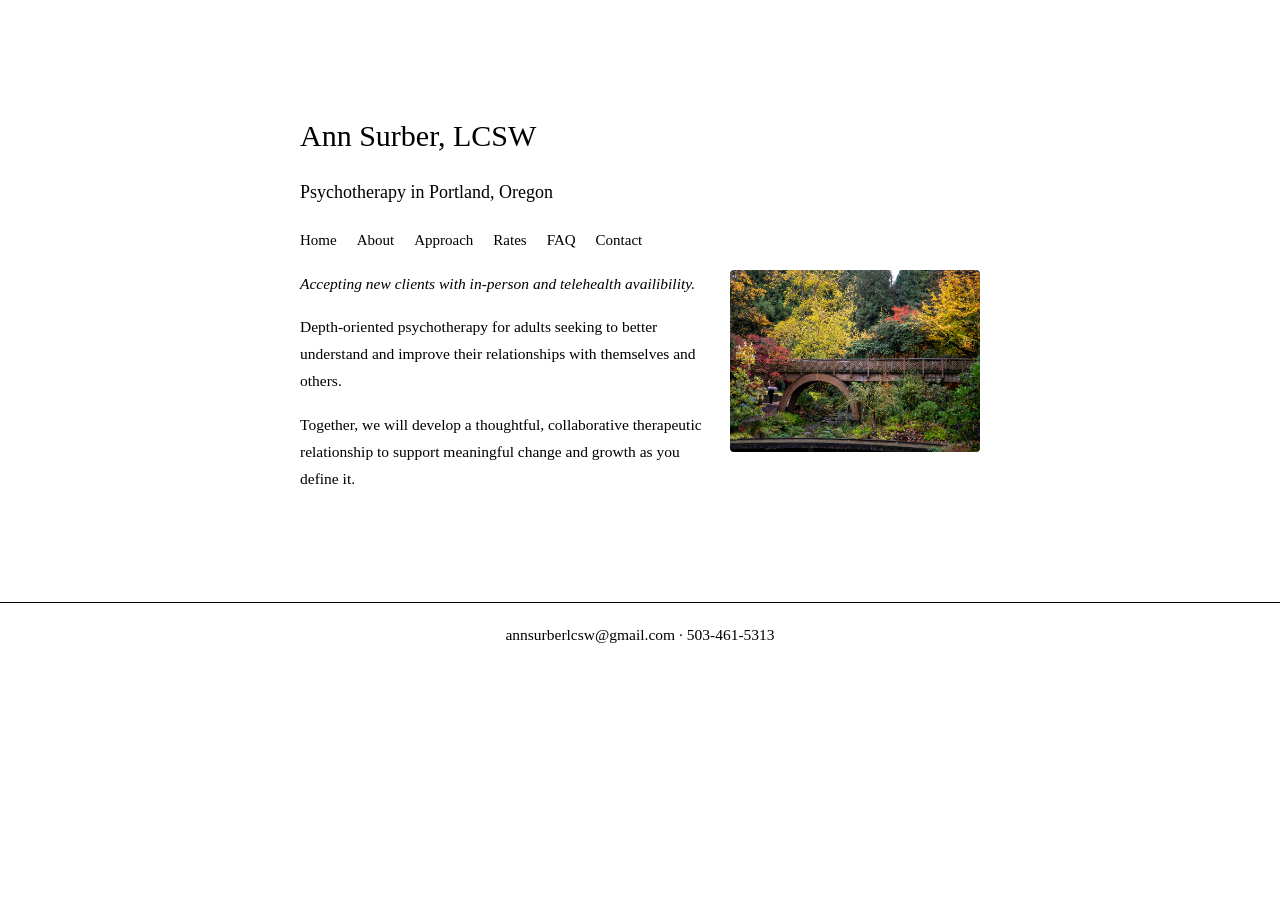
<file: index.html>
<!DOCTYPE html>
<html>
<head>
  <meta name="viewport" content="width=device-width, initial-scale=1.0">
  <meta charset="utf-8">

  <title>Ann Surber, LCSW | Psychotherapy in Portland, Oregon</title>

  <!-- SEO description -->
  <meta name="description" content="Psychodynamic psychotherapy for adults in Oregon and Illinois. In-person in Portland and telehealth available." />

  <!-- Open Graph (controls mobile/social previews) -->
  <meta property="og:title" content="Ann Surber, LCSW | Psychotherapy in Portland, Oregon" />
  <meta property="og:description" content="Psychodynamic psychotherapy for adults in Oregon and Illinois. In-person in Portland and telehealth available." />
  <meta property="og:type" content="website" />

  <link rel="stylesheet" href="style.css">
</head>

<body>

<div class="container">

  <h1>Ann Surber, LCSW</h1>

  <p class="subtitle">Psychotherapy in Portland, Oregon</p>

  <nav>
    <a href="index.html">Home</a>
    <a href="about.html">About</a>
    <a href="services.html">Approach</a>
    <a href="rates.html">Rates</a>
    <a href="faq.html">FAQ</a>
    <a href="contact.html">Contact</a>
  </nav>

  <!-- IMAGE + TEXT MUST SHARE SAME FLOW AREA -->
  <img src="garden.png" class="header-image" alt="Garden image">

  <p><em>Accepting new clients with in-person and telehealth availibility.</em></p> 

  <p>
    Depth-oriented psychotherapy for adults seeking to better understand and improve their relationships with themselves and others.
  </p>

  <p>
    Together, we will develop a thoughtful, collaborative therapeutic relationship to support meaningful change and growth as you define it.
  </p>

</div>

<footer class="site-footer">
  <p>
    <a href="mailto:annsurberlcsw@gmail.com">annsurberlcsw@gmail.com</a> · 503-461-5313
  </p>
</footer>

</body>
</html>
</file>
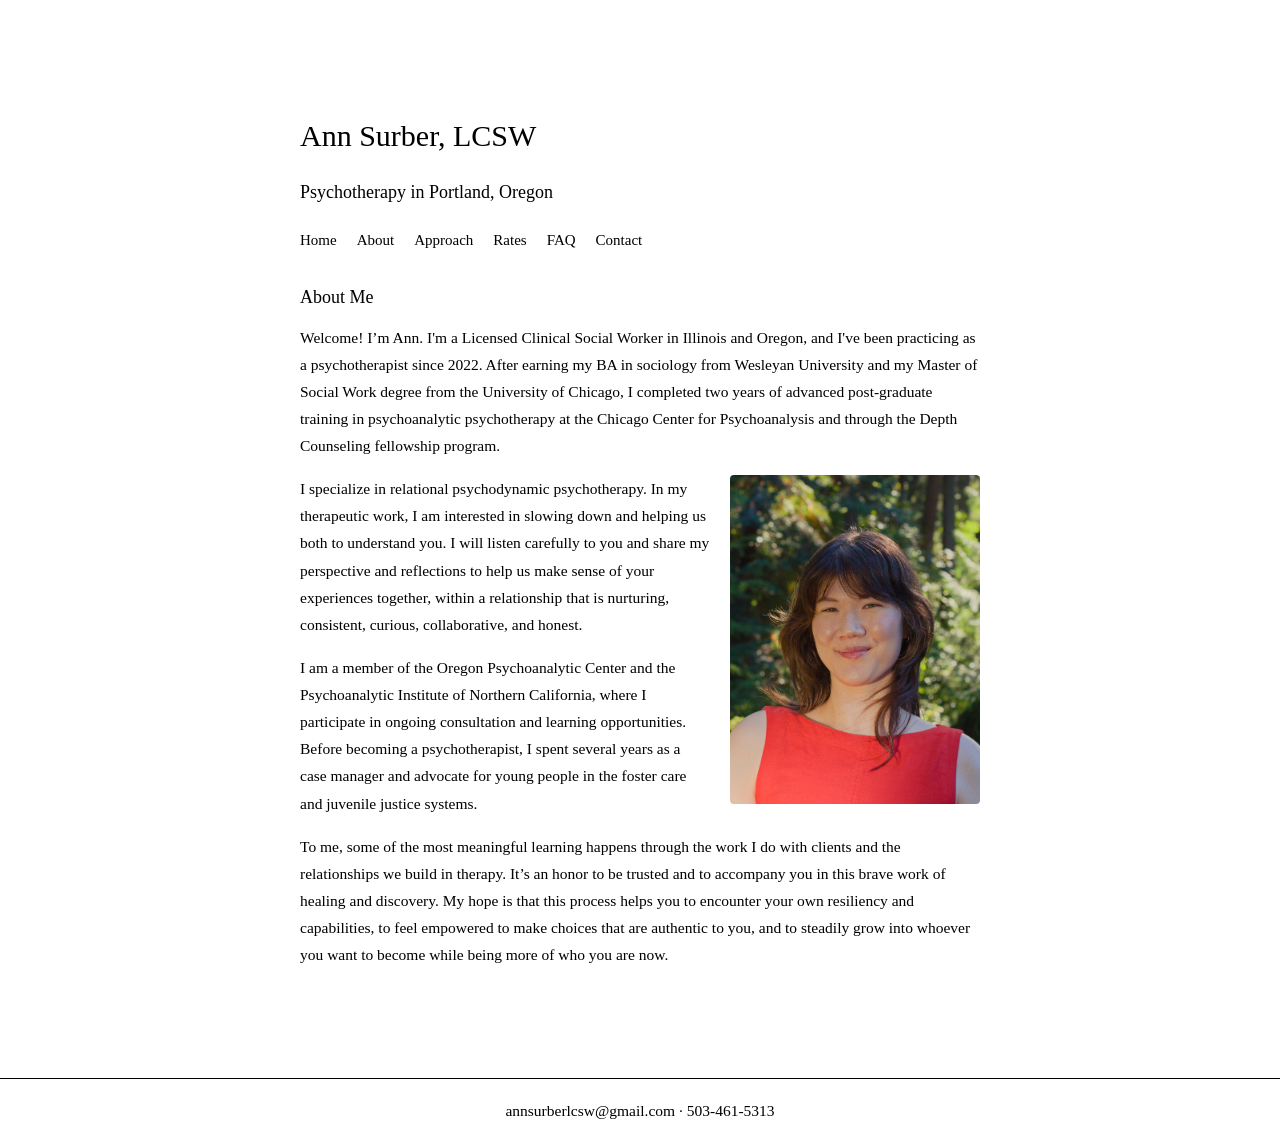
<file: about.html>
<!DOCTYPE html>
<html>
<head>
  <meta name="viewport" content="width=device-width, initial-scale=1.0">
  <meta charset="utf-8">
<title>About | Ann Surber, LCSW Psychotherapist in Portland</title>
  <link rel="stylesheet" href="style.css">
</head>

<body>

<div class="container">

  <h1>Ann Surber, LCSW</h1>

  <p class="subtitle">Psychotherapy in Portland, Oregon</p>

  <nav>
    <a href="index.html">Home</a>
    <a href="about.html">About</a>
    <a href="services.html">Approach</a>
    <a href="rates.html">Rates</a>
    <a href="faq.html">FAQ</a>
    <a href="contact.html">Contact</a>
  </nav>
<h2>About Me</h2>


<p>Welcome! I’m Ann. I'm a Licensed Clinical Social Worker in Illinois and Oregon, and I've been practicing as a psychotherapist since 2022. After earning my BA in sociology from Wesleyan University and my Master of Social Work degree from the University of Chicago, I completed two years of advanced post-graduate training in psychoanalytic psychotherapy at the Chicago Center for Psychoanalysis and through the Depth Counseling fellowship program.  </p>
  <img src="annphoto.jpg" alt="Ann Surber, LCSW" class="headshot">
<p>I specialize in relational psychodynamic psychotherapy. In my therapeutic work, I am interested in slowing down and helping us both to understand you. I will listen carefully to you and share my perspective and reflections to help us make sense of your experiences together, within a relationship that is nurturing, consistent, curious, collaborative, and honest. </p>

<p>I am a member of the Oregon Psychoanalytic Center and the Psychoanalytic Institute of Northern California, where I participate in ongoing consultation and learning opportunities. Before becoming a psychotherapist, I spent several years as a case manager and advocate for young people in the foster care and juvenile justice systems.  </p>

<p>To me, some of the most meaningful learning happens through the work I do with clients and the relationships we build in therapy. It’s an honor to be trusted and to accompany you in this brave work of healing and discovery. My hope is that this process helps you to encounter your own resiliency and capabilities, to feel empowered to make choices that are authentic to you, and to steadily grow into whoever you want to become while being more of who you are now. </p>
</div>
<footer class="site-footer">
  <p>
    <a href="mailto:annsurberlcsw@gmail.com">annsurberlcsw@gmail.com</a> · 503-461-5313
  </p>
</footer>
</body>
</html>
</file>
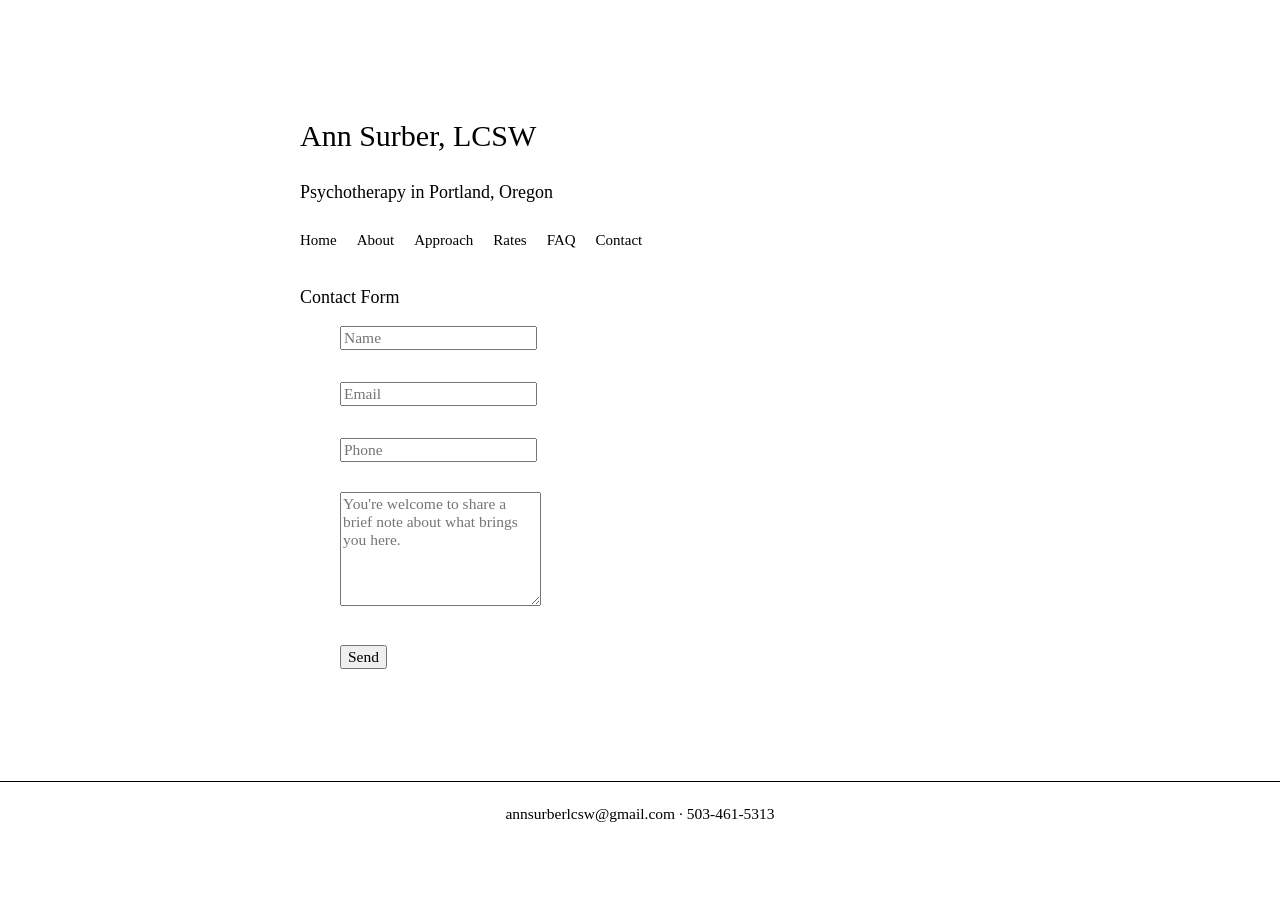
<file: contact.html>
<!DOCTYPE html>
<html>
<head>
    <meta name="viewport" content="width=device-width, initial-scale=1.0">
  <meta charset="utf-8">
  <title>Contact | Ann Surber, LCSW Psychotherapy Portland</title>
  <link rel="stylesheet" href="style.css">
</head>

<body>

<div class="container">

  <h1>Ann Surber, LCSW</h1>

  <p class="subtitle">Psychotherapy in Portland, Oregon</p>

  <nav>
    <a href="index.html">Home</a>
    <a href="about.html">About</a>
    <a href="services.html">Approach</a>
    <a href="rates.html">Rates</a>
    <a href="faq.html">FAQ</a>
    <a href="contact.html">Contact</a>
  </nav>

  <h2>Contact Form</h2>

  <form action="https://formspree.io/f/xeedrklb" method="POST">

    <input type="text" name="name" placeholder="Name" required><br><br>

    <input type="email" name="email" placeholder="Email" required><br><br>

     <input type="phone" name="phone" placeholder="Phone" required><br><br>

    <textarea name="message" placeholder="You're welcome to share a brief note about what brings you here." rows="6" required></textarea><br><br>

    <button type="submit">Send</button>

  </form>

</div>
<footer class="site-footer">
  <p>
    <a href="mailto:annsurberlcsw@gmail.com">annsurberlcsw@gmail.com</a> · 503-461-5313
  </p>
</footer>
</body>
</html>
</file>
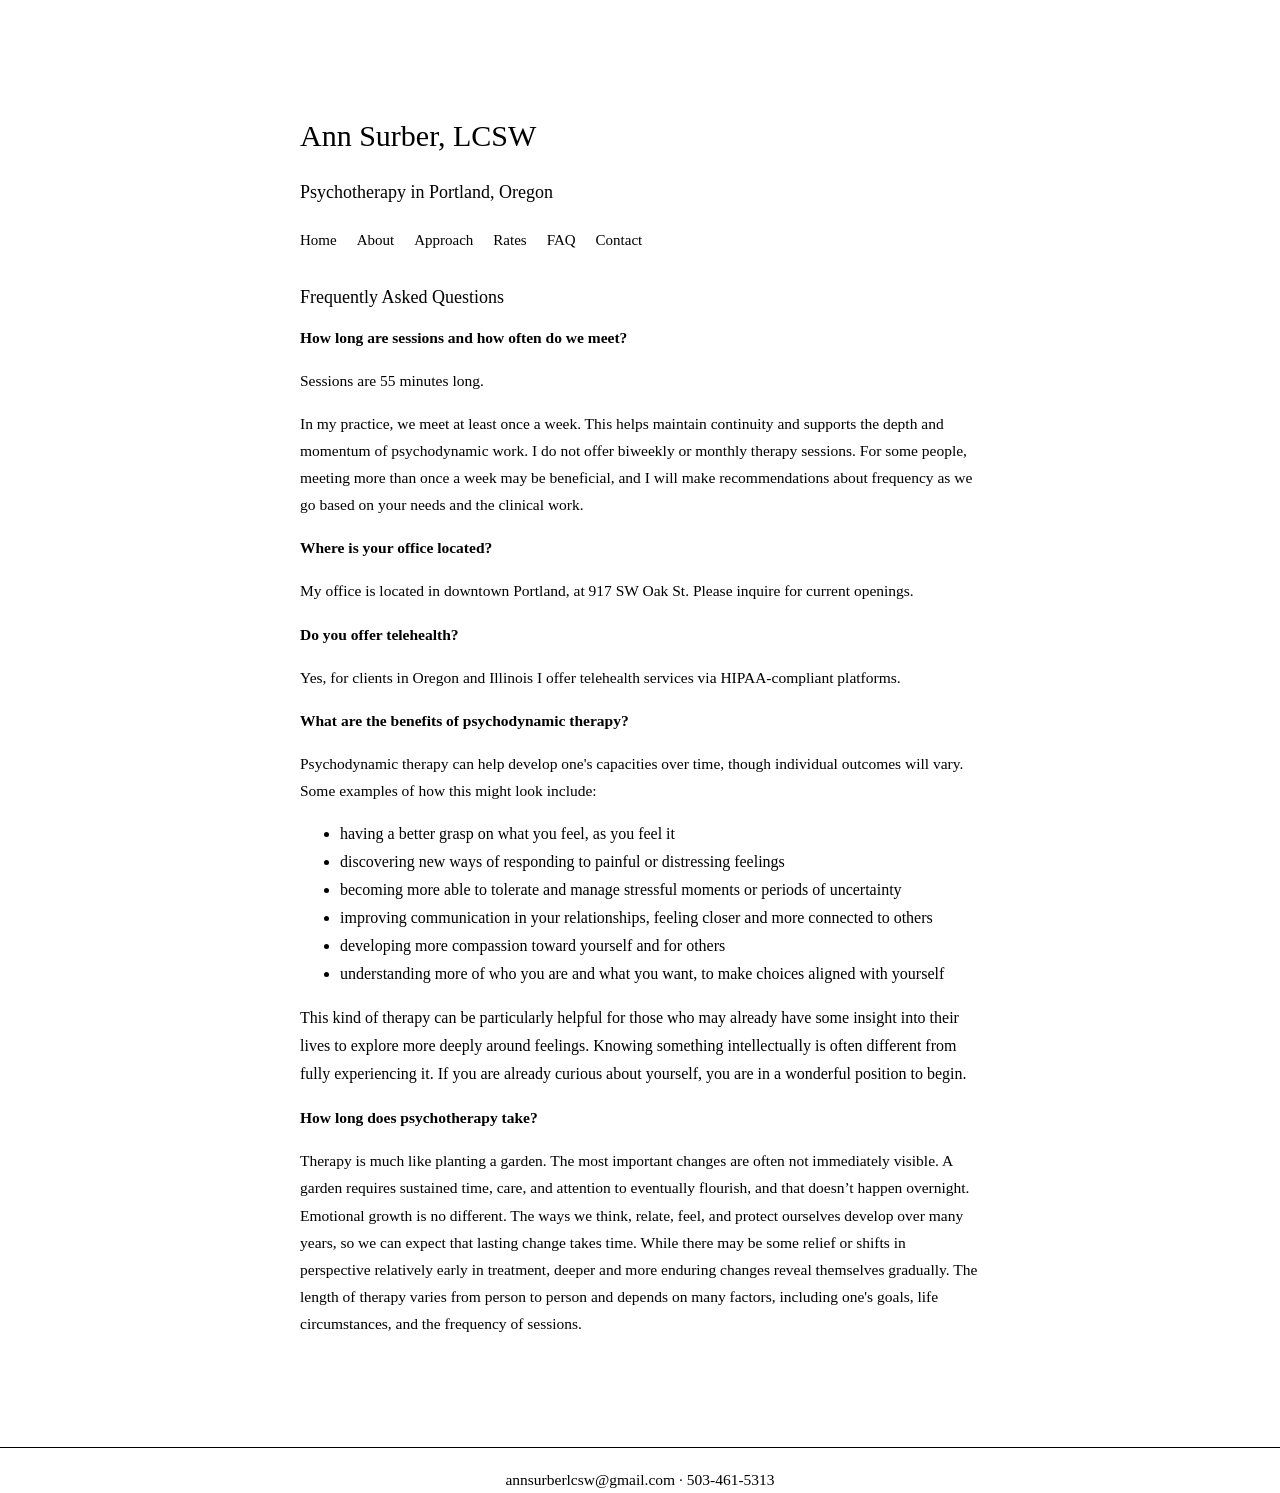
<file: faq.html>
<!DOCTYPE html>
<html>
<head>
    <meta name="viewport" content="width=device-width, initial-scale=1.0">
  <meta charset="utf-8">
 <title>Therapy FAQ | Ann Surber, LCSW Portland</title>
  <link rel="stylesheet" href="style.css">
</head>

<body>

<div class="container">

  <h1>Ann Surber, LCSW</h1>

  <p class="subtitle">Psychotherapy in Portland, Oregon</p>

  <nav>
    <a href="index.html">Home</a>
    <a href="about.html">About</a>
    <a href="services.html">Approach</a>
    <a href="rates.html">Rates</a>
    <a href="faq.html">FAQ</a>
    <a href="contact.html">Contact</a>
  </nav>

  <h2>Frequently Asked Questions</h2>

<p><strong>How long are sessions and how often do we meet?</strong><br>
</p>

<p>
Sessions are 55 minutes long.
</p>

<p>
In my practice, we meet at least once a week. This helps maintain continuity and supports the depth and momentum of psychodynamic work. I do not offer biweekly or monthly therapy sessions. For some people, meeting more than once a week may be beneficial, and I will make recommendations about frequency as we go based on your needs and the clinical work.
</p>
<p><strong>Where is your office located?</strong></p>
   <p>My office is located in downtown Portland, at 917 SW Oak St. Please inquire for current openings. </p>
  <p><strong>Do you offer telehealth?</strong></p>
  <p>Yes, for clients in Oregon and Illinois I offer telehealth services via HIPAA-compliant platforms.</p>
<p><strong>What are the benefits of psychodynamic therapy?</strong></p>
    <p>Psychodynamic therapy can help develop one's capacities over time, though individual outcomes will vary. Some examples of how this might look include: <br>
        <ul>
            <li>having a better grasp on what you feel, as you feel it</li>
            <li>discovering new ways of responding to painful or distressing feelings</li>
            <li>becoming more able to tolerate and manage stressful moments or periods of uncertainty</li>
            <li>improving communication in your relationships, feeling closer and more connected to others</li>
            <li>developing more compassion toward yourself and for others</li>
            <li>understanding more of who you are and what you want, to make choices aligned with yourself</li>
        </ul>
    This kind of therapy can be particularly helpful for those who may already have some insight into their lives to explore more deeply around feelings. Knowing something intellectually is often different from fully experiencing it. If you are already curious about yourself, you are in a wonderful position to begin. </p> 
<p><strong>How long does psychotherapy take?</strong></p> 
<p>Therapy is much like planting a garden. The most important changes are often not immediately visible. A garden requires sustained time, care, and attention to eventually flourish, and that doesn’t happen overnight. Emotional growth is no different. The ways we think, relate, feel, and protect ourselves develop over many years, so we can expect that lasting change takes time. While there may be some relief or shifts in perspective relatively early in treatment, deeper and more enduring changes reveal themselves gradually. The length of therapy varies from person to person and depends on many factors, including one's goals, life circumstances, and the frequency of sessions. </p>
</div>
<footer class="site-footer">
  <p>
    <a href="mailto:annsurberlcsw@gmail.com">annsurberlcsw@gmail.com</a> · 503-461-5313
  </p>
</footer>
</body>
</html>
</file>
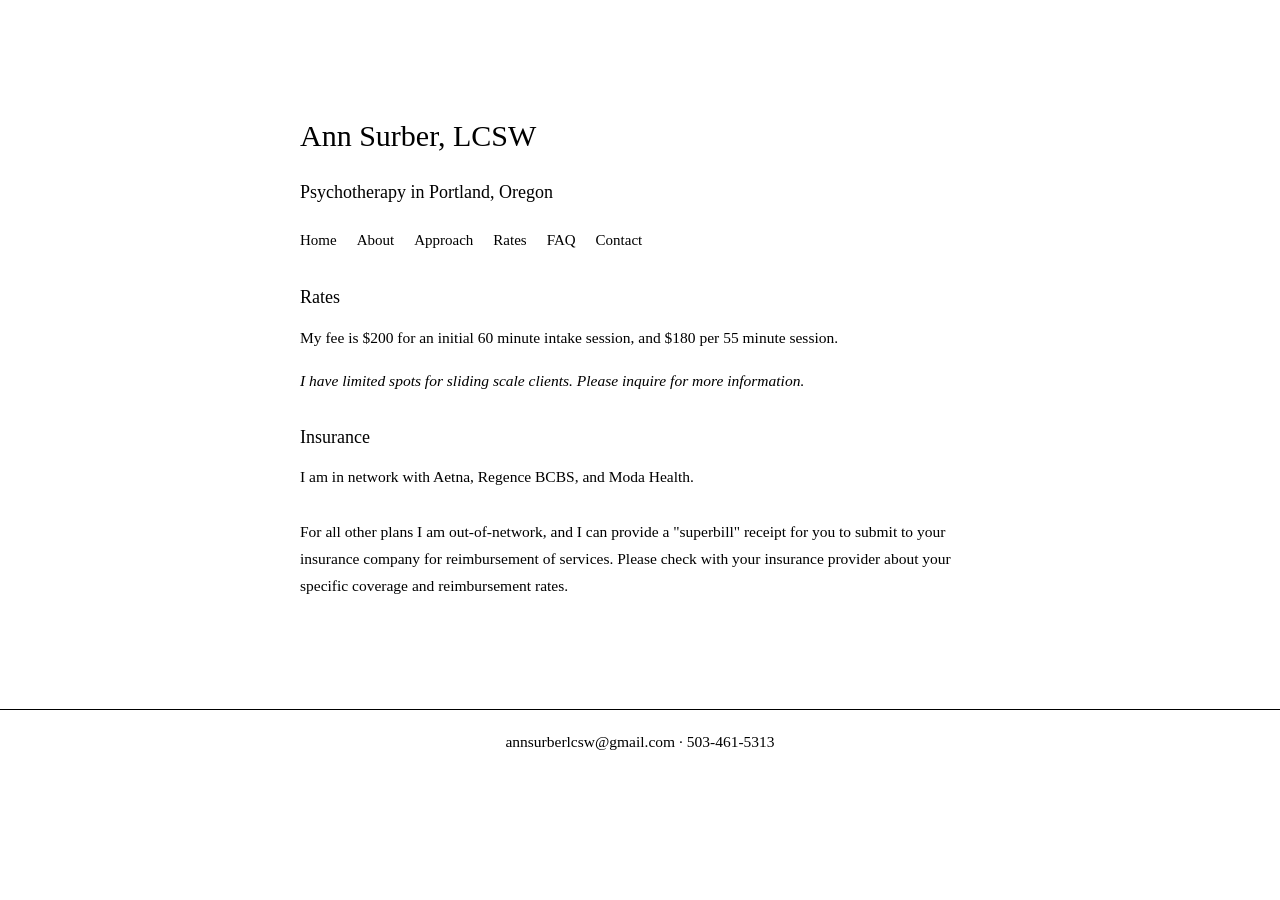
<file: rates.html>
<!DOCTYPE html>
<html>
<head>
    <meta name="viewport" content="width=device-width, initial-scale=1.0">
  <meta charset="utf-8">
<title>Therapy Rates | Ann Surber, LCSW Portland, OR</title>
  <link rel="stylesheet" href="style.css">
</head>

<body>

<div class="container">

  <h1>Ann Surber, LCSW</h1>

  <p class="subtitle">Psychotherapy in Portland, Oregon</p>

  <nav>
    <a href="index.html">Home</a>
    <a href="about.html">About</a>
    <a href="services.html">Approach</a>
    <a href="rates.html">Rates</a>
    <a href="faq.html">FAQ</a>
    <a href="contact.html">Contact</a>
  </nav>

  <h2>Rates</h2>

  <p>My fee is $200 for an initial 60 minute intake session, and $180 per 55 minute session. </p>

  <p><i>I have limited spots for sliding scale clients. Please inquire for more information.</i></p>

  <h2>Insurance</h2>

    <p>I am in network with Aetna, Regence BCBS, and Moda Health. <br><br>For all other plans I am out-of-network, and I can provide a "superbill" receipt for you to submit to your insurance company for reimbursement of services. Please check with your insurance provider about your specific coverage and reimbursement rates.</p>
</div>
<footer class="site-footer">
  <p>
    <a href="mailto:annsurberlcsw@gmail.com">annsurberlcsw@gmail.com</a> · 503-461-5313
  </p>
</footer>
</body>
</html>
</file>
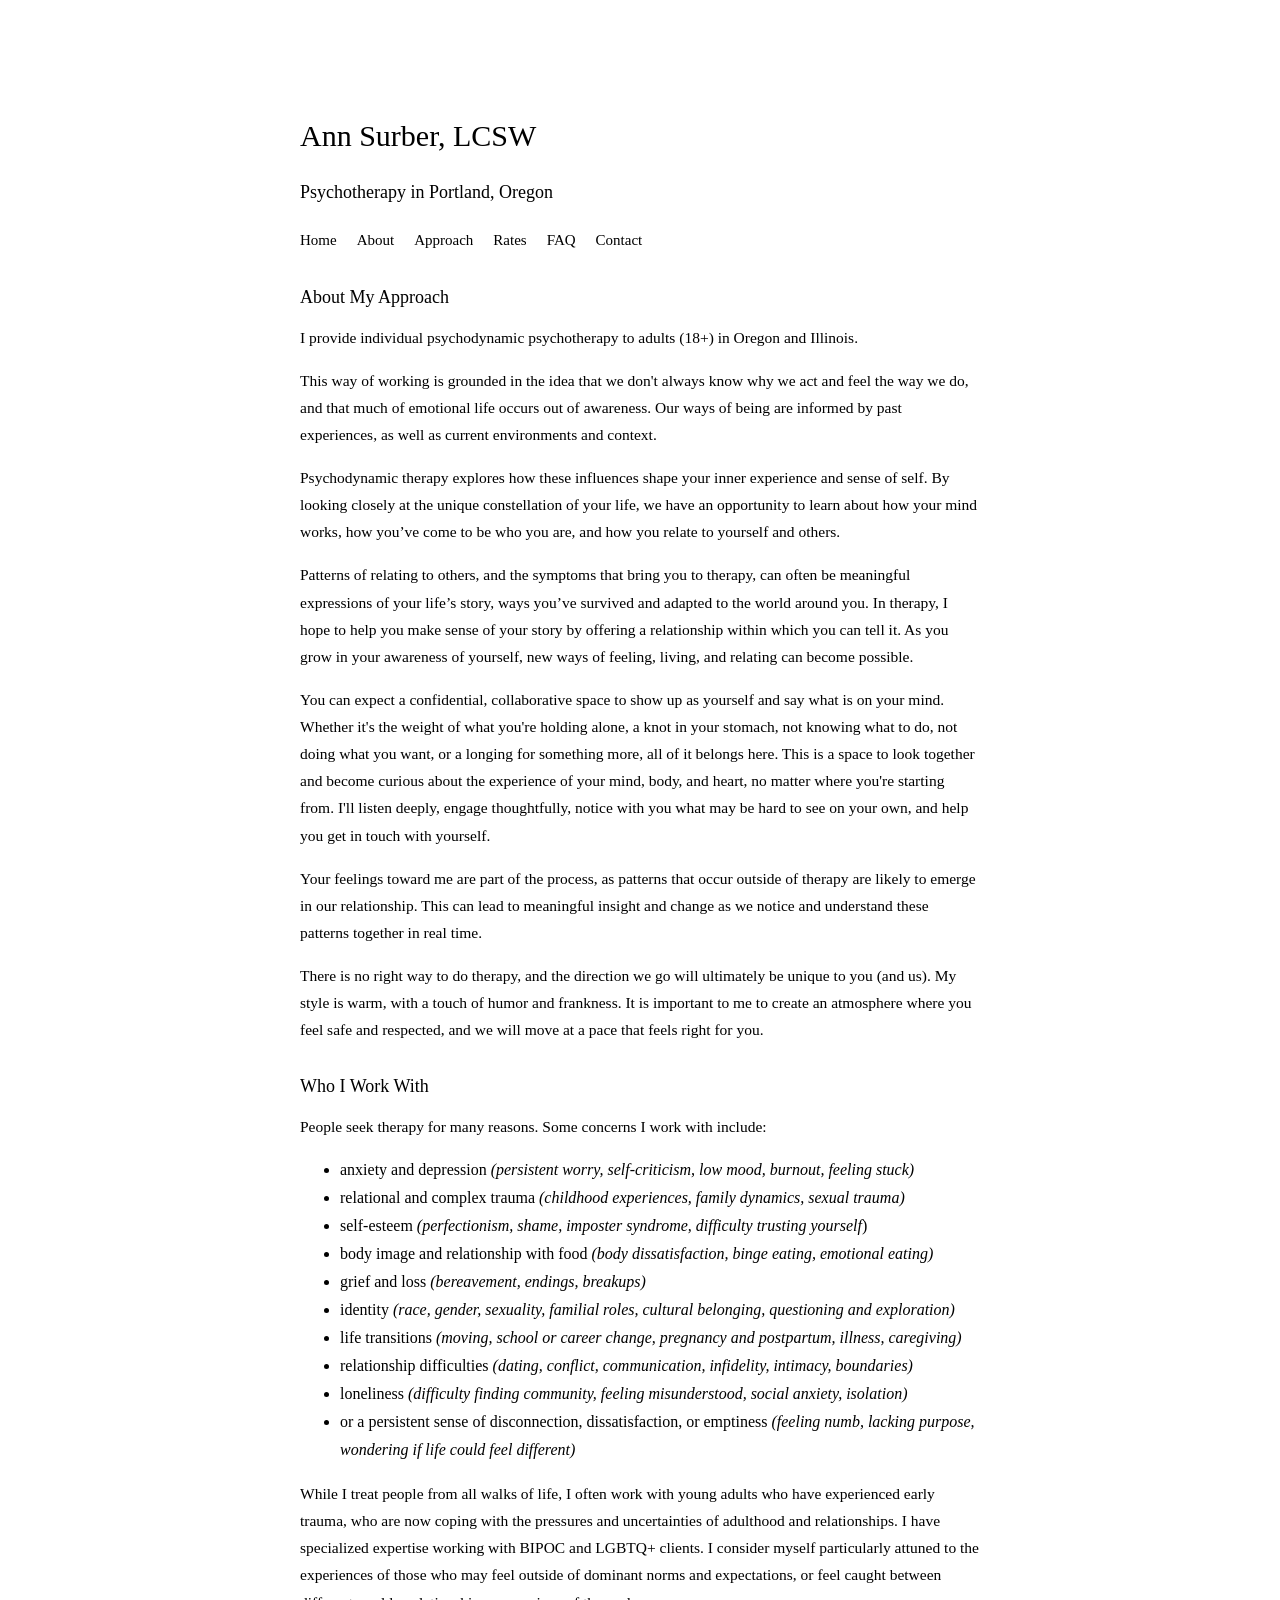
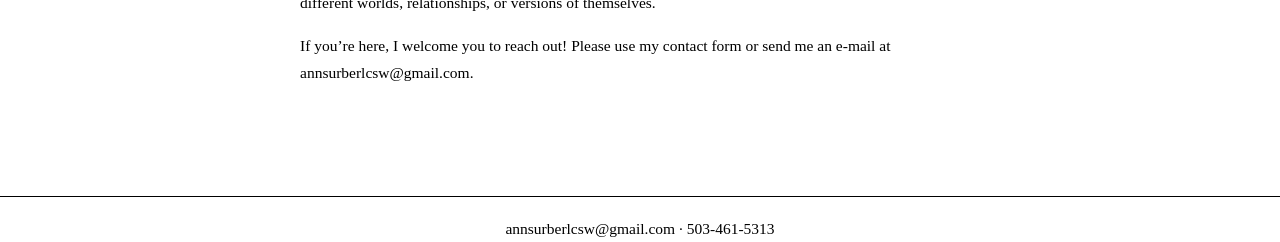
<file: services.html>
<!DOCTYPE html>
<html>
<head>
  <meta name="viewport" content="width=device-width, initial-scale=1.0">
  <meta charset="utf-8">
<title>Psychodynamic Therapy in Portland | Ann Surber, LCSW</title>
  <link rel="stylesheet" href="style.css">
</head>

<body>

<div class="container">

  <h1>Ann Surber, LCSW</h1>

  <p class="subtitle">Psychotherapy in Portland, Oregon</p>

  <nav>
    <a href="index.html">Home</a>
    <a href="about.html">About</a>
    <a href="services.html">Approach</a>
    <a href="rates.html">Rates</a>
    <a href="faq.html">FAQ</a>
    <a href="contact.html">Contact</a>
  </nav>

  <h2>About My Approach</h2> 
<p>I provide individual psychodynamic psychotherapy to adults (18+) in Oregon and Illinois. </p><p> This way of working is grounded in the idea that we don't always know why we act and feel the way we do, and that much of emotional life occurs out of awareness. Our ways of being are informed by past experiences, as well as current environments and context.</p><p>Psychodynamic therapy explores how these influences shape your inner experience and sense of self. By looking closely at the unique constellation of your life, we have an opportunity to learn about how your mind works, how you’ve come to be who you are, and how you relate to yourself and others.</p><p>Patterns of relating to others, and the symptoms that bring you to therapy, can often be meaningful expressions of your life’s story, ways you’ve survived and adapted to the world around you. In therapy, I hope to help you make sense of your story by offering a relationship within which you can tell it. As you grow in your awareness of yourself, new ways of feeling, living, and relating can become possible. </p><p>You can expect a confidential, collaborative space to show up as yourself and say what is on your mind. Whether it's the weight of what you're holding alone, a knot in your stomach, not knowing what to do, not doing what you want, or a longing for something more, all of it belongs here. This is a space to look together and become curious about the experience of your mind, body, and heart, no matter where you're starting from. I'll listen deeply, engage thoughtfully, notice with you what may be hard to see on your own, and help you get in touch with yourself. </p> <p>Your feelings toward me are part of the process, as patterns that occur outside of therapy are likely to emerge in our relationship. This can lead to meaningful insight and change as we notice and understand these patterns together in real time.</p>
<p>There is no right way to do therapy, and the direction we go will ultimately be unique to you (and us). My style is warm, with a touch of humor and frankness. It is important to me to create an atmosphere where you feel safe and respected, and we will move at a pace that feels right for you.</p>
<h2>Who I Work With</h2>
<p>People seek therapy for many reasons. Some concerns I work with include:<br> <ul><li>anxiety and depression <I>(persistent worry, self-criticism, low mood, burnout, feeling stuck)</I></li> 
<li>relational and complex trauma <I>(childhood experiences, family dynamics, sexual trauma)</I></li> <li> self-esteem <I>(perfectionism, shame, imposter syndrome, difficulty trusting yourself</I>)</li> <li> body image and relationship with food <I>(body dissatisfaction, binge eating, emotional eating)</I></li> <li>grief and loss <i>(bereavement, endings, breakups)</i></li>  <li> identity <I>(race, gender, sexuality, familial roles, cultural belonging, questioning and exploration)</I></li><li> life transitions <I>(moving, school or career change, pregnancy and postpartum, illness, caregiving)</I> </li> <li> relationship difficulties <I>(dating, conflict, communication, infidelity, intimacy, boundaries)</I></li> <li> loneliness <I>(difficulty finding community, feeling misunderstood, social anxiety, isolation)</I></li> <li> or a persistent sense of disconnection, dissatisfaction, or emptiness <I>(feeling numb, lacking purpose, wondering if life could feel different)</I></li></ul></p>  
<p>While I treat people from all walks of life, I often work with young adults who have experienced early trauma, who are now coping with the pressures and uncertainties of adulthood and relationships. I have specialized expertise working with BIPOC and LGBTQ+ clients. I consider myself particularly attuned to the experiences of those who may feel outside of dominant norms and expectations, or feel caught between different worlds, relationships, or versions of themselves.</p>

<p>If you’re here, I welcome you to reach out! Please use my contact form or send me an e-mail at annsurberlcsw@gmail.com. </p> 
</div>
<footer class="site-footer">
  <p>
    <a href="mailto:annsurberlcsw@gmail.com">annsurberlcsw@gmail.com</a> · 503-461-5313
  </p>
</footer>
</body>
</html>
</file>
<file: style.css>
body {
 font-family: Garamond, "Times New Roman", serif;
  line-height: 1.75;
  margin: 0;
  color: #000;
  background: #fff;
}

.container {
  max-width: 680px;
  margin: 110px auto;
  padding: 0 24px;
}

h1 {
  font-family: Garamond, "Times New Roman", serif;
  font-weight: normal;
  font-size: 30px;
  margin: 0 0 14px 0;
}

h2 {
  font-family: Garamond, "Times New Roman", serif;
  font-weight: normal;
  font-size: 18px;
  margin: 28px 0 10px 0;
}

.site-footer {
  margin-top: 60px;
  padding-top: 18px;
  border-top: 1px solid #000;
  font-size: 14px;
  text-align: center;
  color: #000;
}

.site-footer p {
  margin: 0;
}

/* keep email styling consistent with site */
.site-footer a {
  color: #000;
  text-decoration: none;
}

.site-footer a:hover {
  text-decoration: underline;
}

.subtitle {
  font-size: 18px;
  margin: 0 0 18px 0;
}

/* NAV */
nav {
  margin: 14px 0 16px 0;
}

nav a {
  margin-right: 16px;
  text-decoration: none;
  color: #000;
  font-size: 15px;
}

nav a:hover {
  text-decoration: underline;
}

/* TEXT */
p {
  margin: 0 0 16px 0;
  font-size: 15.5px;
}

/* BASE IMAGE FLOAT */
.header-image,
.headshot {
  float: right;
  width: 250px;
  height: auto;
  margin: 0 0 12px 20px;
  border-radius: 4px;
}


input,
textarea,
button,
select {
  font-family: inherit;
  font-size: 15.5px;
  color: #000;
}

form {
  max-width: 600px;
  margin: 0 auto;
}


@media (max-width: 768px) {

  body {
    font-size: 18px;
    line-height: 1.6;
  }

 .headshot {
    float: none;
    display: block;
    clear: both;
    width: 100%;
    max-width: 300px;
    height: auto;
    margin: 20px auto;
  }
 
  h1 {
    font-size: 28px;
  }

  h2, h3 {
    font-size: 22px;
  }

  .content,
  .container {
    max-width: 92%;
    padding: 0 16px;
  }

  p {
    font-size: 18px;
  }

  .header-image {
    float: none;
    display: block;
    margin: 0 auto;
  }

  /* force the “depth oriented…” text to start below image */
  .intro-text {
    clear: both;
    text-align: center;
    margin-top: 0;
  }


  .subtitle {
    font-size: 20px;
    line-height: 1.4;
  }

  nav {
    display: flex;
    justify-content: space-between;
    width: 100%;
  }

  nav a {
    flex: 1;
    text-align: center;
    font-size: 16px;
  }

  form {
    max-width: 90%;
    width: 90%;
    margin: 0 auto;
    padding: 0 8px;
  }
 
  input,
  textarea {
    width: 100%;
    box-sizing: border-box;
  }


}
</file>
